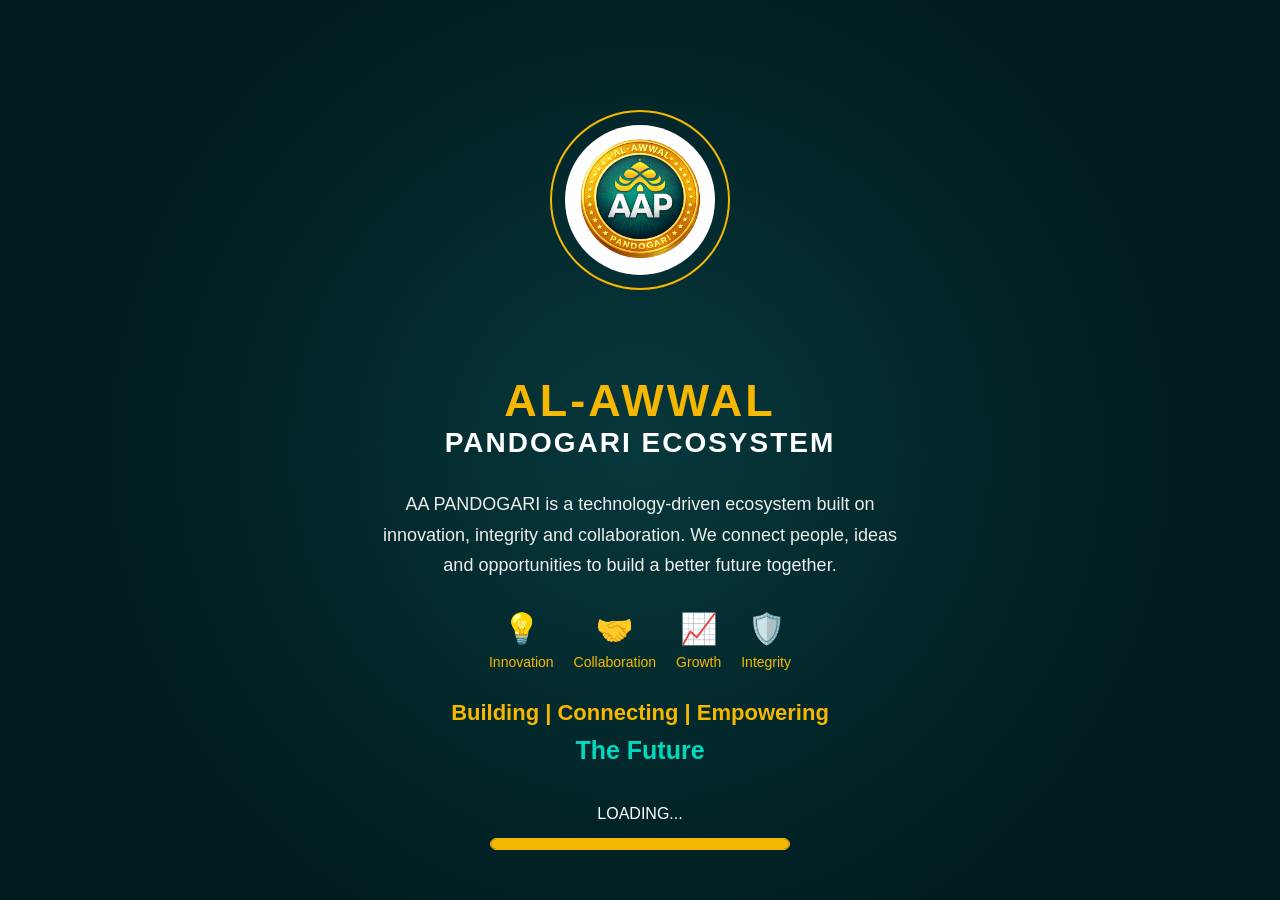
<file: index.html>
<!DOCTYPE html>
<html lang="en">

<head>

<meta charset="UTF-8">
<meta name="viewport" content="width=device-width, initial-scale=1.0">

<title>
AL-AWWAL PANDOGARI ECOSYSTEM
</title>


<link rel="stylesheet" href="frontend/css/splash.css">

</head>


<body>


<div class="splash">


<!-- Logo Animation -->

<div class="logo-container">

<div class="glow-ring"></div>


<img 
src="logo/logo.png"
class="logo"
alt="AAP Logo">


</div>





<h1>
AL-AWWAL
</h1>


<h2>
PANDOGARI ECOSYSTEM
</h2>




<p class="description">

AA PANDOGARI is a technology-driven ecosystem
built on innovation, integrity and collaboration.

We connect people, ideas and opportunities
to build a better future together.

</p>






<div class="values">


<div>
<span>💡</span>
<p>Innovation</p>
</div>



<div>
<span>🤝</span>
<p>Collaboration</p>
</div>




<div>
<span>📈</span>
<p>Growth</p>
</div>




<div>
<span>🛡️</span>
<p>Integrity</p>
</div>


</div>





<h3>
Building | Connecting | Empowering
</h3>



<h4>
The Future
</h4>





<div class="loading">

<p>
Loading...
</p>


<div class="progress">

<div class="bar"></div>

</div>


</div>




</div>



<script>

// Automatically move to registration page

setTimeout(()=>{

window.location.href="frontend/html/registration.html";

},5000);


</script>



</body>

</html>
</file>
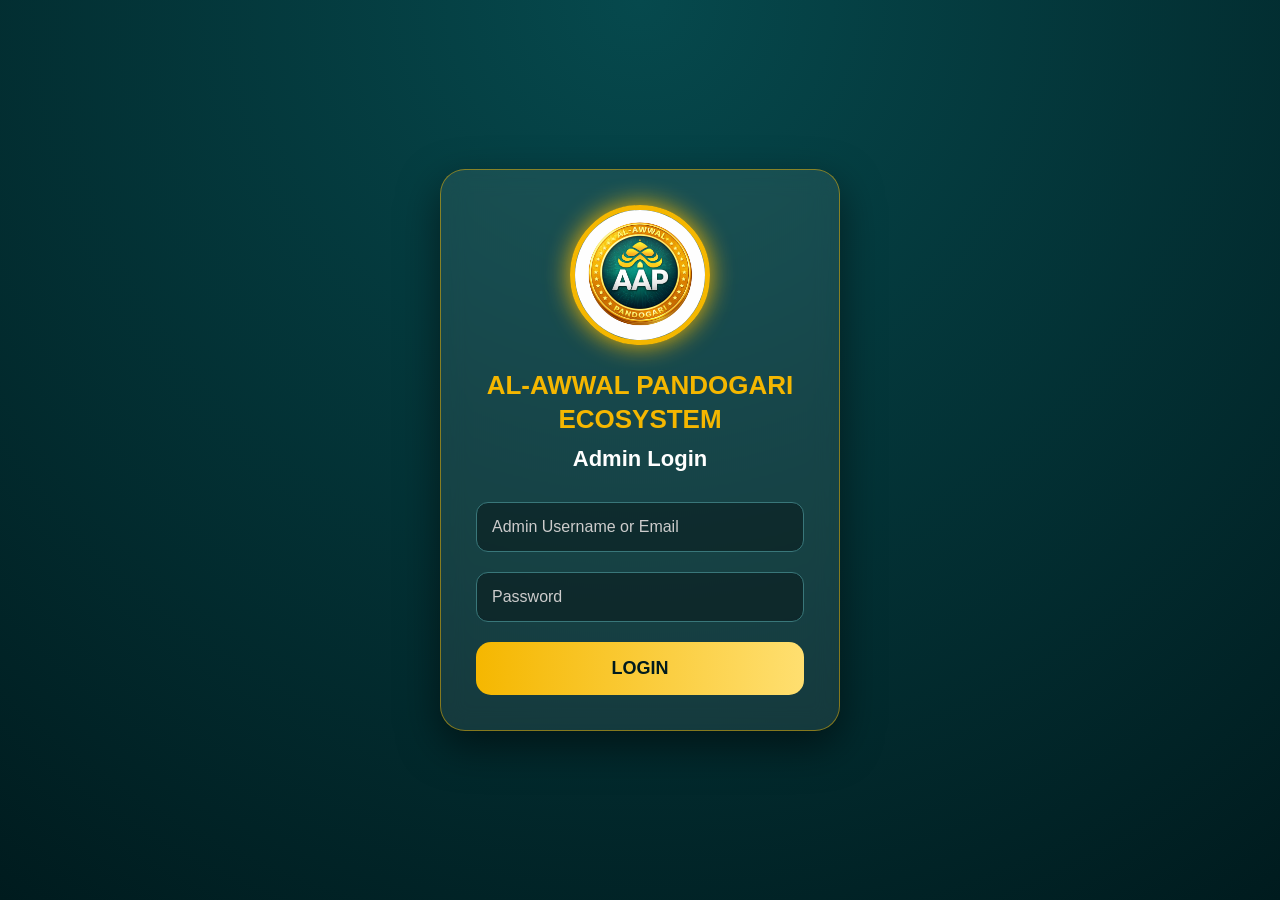
<file: frontend/html/login.html>
<!DOCTYPE html>

<html lang="en">

<head>

<meta charset="UTF-8">

<meta name="viewport" content="width=device-width, initial-scale=1.0">


<title>
AAP Admin Login
</title>


<link rel="stylesheet" href="../css/login.css">


</head>



<body>



<div class="login-container">



<div class="login-box">



<img 
src="/logo/logo.png" 
class="login-logo"
alt="AAP Logo">



<h1>
AL-AWWAL PANDOGARI ECOSYSTEM
</h1>



<h2>
Admin Login
</h2>





<form id="loginForm">


<input
type="text"
id="email"
placeholder="Admin Username or Email"
required>



<input

type="password"

id="password"

placeholder="Password"

required>





<button type="submit">

LOGIN

</button>



</form>



</div>



</div>





<script src="../js/login.js"></script>



</body>


</html>
</file>
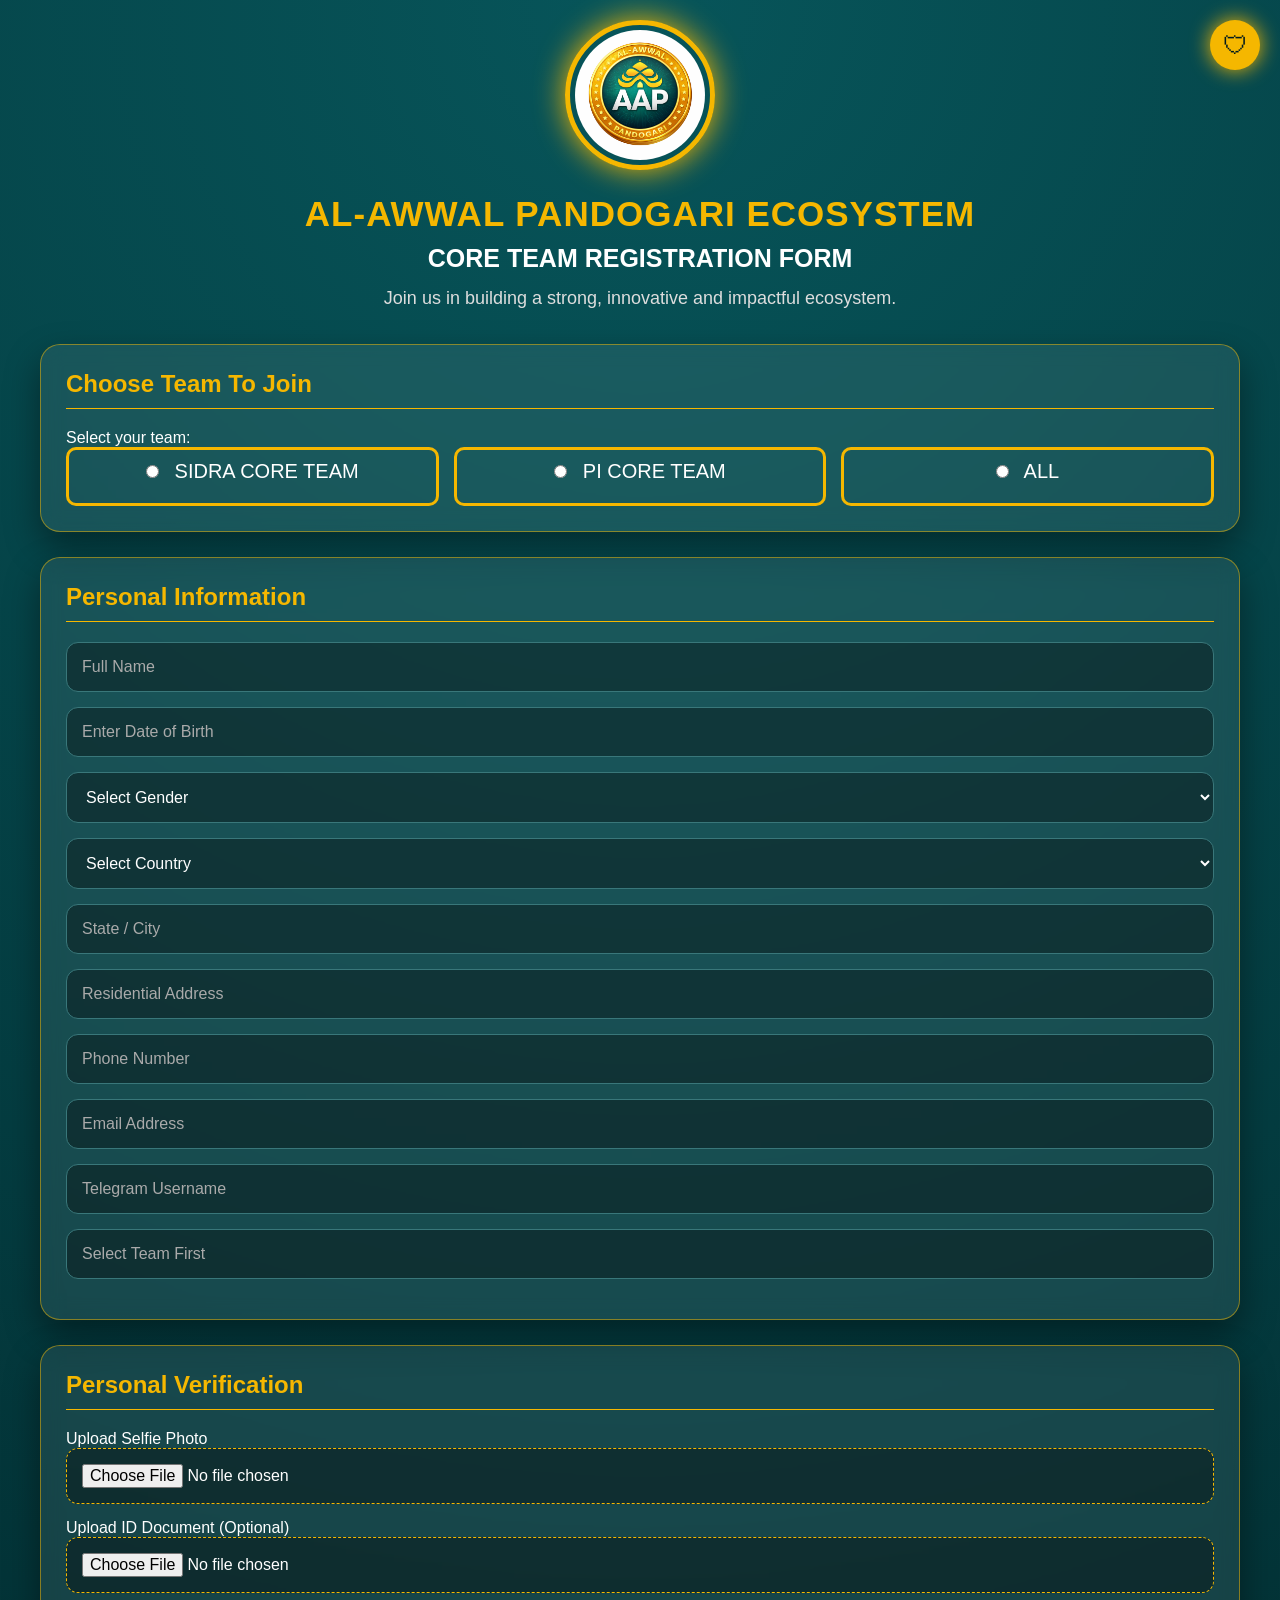
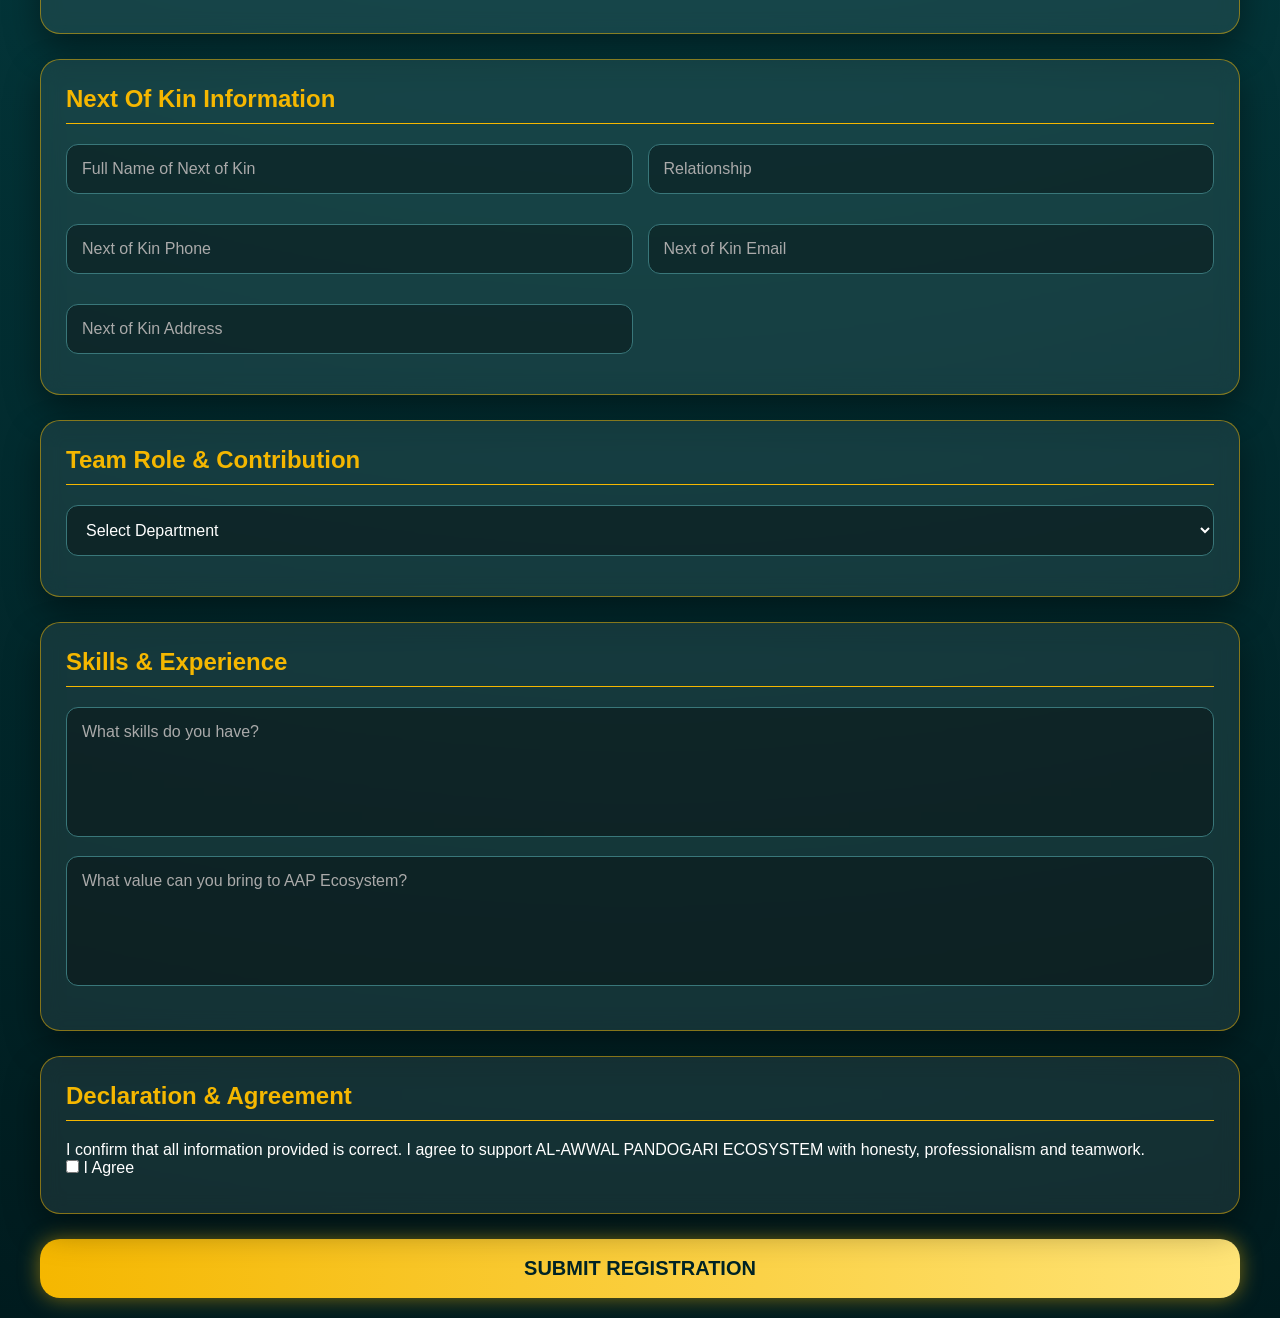
<file: frontend/html/registration.html>
<!DOCTYPE html>
<html lang="en">
<head>
    <meta charset="UTF-8">
    <meta name="viewport" content="width=device-width, initial-scale=1.0">
    <title>
        AL-AWWAL PANDOGARI ECOSYSTEM - Core Team Registration
    </title>

    <link rel="stylesheet" href="../css/registration.css">
</head>

<body>

      <!-- Admin Secure Access -->

<a href="../html/login.html" 
class="admin-shield"
title="Admin Portal">

🛡

</a>

<div class="container">

    <!-- Header -->
    <header>

        <img
        src="/logo/logo.png" 
        class="logo" 
        alt="AAP Logo">

        <h1>
            AL-AWWAL PANDOGARI ECOSYSTEM
        </h1>

        <h2>
            CORE TEAM REGISTRATION FORM
        </h2>

        <p>
            Join us in building a strong, innovative and impactful ecosystem.
        </p>
    </header>


    <form id="registrationForm">


        <!-- TEAM SELECTION -->

        <section class="card">

            <h3>
                Choose Team To Join
            </h3>


            <label>
                Select your team:
            </label>
          
        
            <div class="team-options">


<label>

<input 
type="radio"
name="team"
id="sidra"
value="SIDRA_CORE_TEAM">

SIDRA CORE TEAM

</label>



<label>

<input 
type="radio"
name="team"
id="piCore"
value="PI_CORE_TEAM">

PI CORE TEAM

</label>



<label>

<input 
type="radio"
name="team"
id="allTeam"
value="ALL">

ALL

</label>


            </div>


        </section>



        <!-- PERSONAL INFORMATION -->


        <section class="card">

        <h3>
            Personal Information
        </h3>



        <input 
        type="text"
        name="fullName"
        placeholder="Full Name"
        required>

        
          <div class="date-wrapper">

<input
type="text"
name="dob"
id="dob"
placeholder="Enter Date of Birth"
onfocus="this.type='date'"
onblur="if(!this.value)this.type='text'"
required>

          </div>
          
        <select name="gender" required>

<option value="" disabled selected>
Select Gender
</option>

<option value="Male">
Male
</option>

<option value="Female">
Female
</option>

        </select>



      
          <select 
name="country" 
id="country" 
required>

<option value="" disabled selected>
Select Country
</option>


<!-- Africa -->

<option>Algeria</option>
<option>Angola</option>
<option>Benin</option>
<option>Botswana</option>
<option>Burkina Faso</option>
<option>Burundi</option>
<option>Cabo Verde</option>
<option>Cameroon</option>
<option>Central African Republic</option>
<option>Chad</option>
<option>Comoros</option>
<option>Democratic Republic of the Congo</option>
<option>Republic of the Congo</option>
<option>Cote d'Ivoire</option>
<option>Djibouti</option>
<option>Egypt</option>
<option>Equatorial Guinea</option>
<option>Eritrea</option>
<option>Eswatini</option>
<option>Ethiopia</option>
<option>Gabon</option>
<option>Gambia</option>
<option>Ghana</option>
<option>Guinea</option>
<option>Guinea-Bissau</option>
<option>Kenya</option>
<option>Lesotho</option>
<option>Liberia</option>
<option>Libya</option>
<option>Madagascar</option>
<option>Malawi</option>
<option>Mali</option>
<option>Mauritania</option>
<option>Mauritius</option>
<option>Morocco</option>
<option>Mozambique</option>
<option>Namibia</option>
<option>Niger</option>
<option>Nigeria</option>
<option>Rwanda</option>
<option>Sao Tome and Principe</option>
<option>Senegal</option>
<option>Seychelles</option>
<option>Sierra Leone</option>
<option>Somalia</option>
<option>South Africa</option>
<option>South Sudan</option>
<option>Sudan</option>
<option>Tanzania</option>
<option>Togo</option>
<option>Tunisia</option>
<option>Uganda</option>
<option>Zambia</option>
<option>Zimbabwe</option>


<!-- Asia -->

<option>Afghanistan</option>
<option>Armenia</option>
<option>Azerbaijan</option>
<option>Bahrain</option>
<option>Bangladesh</option>
<option>Bhutan</option>
<option>Brunei</option>
<option>Cambodia</option>
<option>China</option>
<option>Cyprus</option>
<option>Georgia</option>
<option>India</option>
<option>Indonesia</option>
<option>Iran</option>
<option>Iraq</option>
<option>Israel</option>
<option>Japan</option>
<option>Jordan</option>
<option>Kazakhstan</option>
<option>Kuwait</option>
<option>Kyrgyzstan</option>
<option>Laos</option>
<option>Lebanon</option>
<option>Malaysia</option>
<option>Maldives</option>
<option>Mongolia</option>
<option>Myanmar</option>
<option>Nepal</option>
<option>North Korea</option>
<option>Oman</option>
<option>Pakistan</option>
<option>Palestine</option>
<option>Philippines</option>
<option>Qatar</option>
<option>Saudi Arabia</option>
<option>Singapore</option>
<option>South Korea</option>
<option>Sri Lanka</option>
<option>Syria</option>
<option>Taiwan</option>
<option>Tajikistan</option>
<option>Thailand</option>
<option>Timor-Leste</option>
<option>Turkey</option>
<option>Turkmenistan</option>
<option>United Arab Emirates</option>
<option>Uzbekistan</option>
<option>Vietnam</option>
<option>Yemen</option>


<!-- Europe -->

<option>Albania</option>
<option>Andorra</option>
<option>Austria</option>
<option>Belarus</option>
<option>Belgium</option>
<option>Bosnia and Herzegovina</option>
<option>Bulgaria</option>
<option>Croatia</option>
<option>Czech Republic</option>
<option>Denmark</option>
<option>Estonia</option>
<option>Finland</option>
<option>France</option>
<option>Germany</option>
<option>Greece</option>
<option>Hungary</option>
<option>Iceland</option>
<option>Ireland</option>
<option>Italy</option>
<option>Latvia</option>
<option>Lithuania</option>
<option>Luxembourg</option>
<option>Malta</option>
<option>Moldova</option>
<option>Monaco</option>
<option>Montenegro</option>
<option>Netherlands</option>
<option>North Macedonia</option>
<option>Norway</option>
<option>Poland</option>
<option>Portugal</option>
<option>Romania</option>
<option>Russia</option>
<option>Serbia</option>
<option>Slovakia</option>
<option>Slovenia</option>
<option>Spain</option>
<option>Sweden</option>
<option>Switzerland</option>
<option>Ukraine</option>
<option>United Kingdom</option>


<!-- Americas -->

<option>Argentina</option>
<option>Brazil</option>
<option>Canada</option>
<option>Chile</option>
<option>Colombia</option>
<option>Costa Rica</option>
<option>Cuba</option>
<option>Dominican Republic</option>
<option>Ecuador</option>
<option>Guatemala</option>
<option>Haiti</option>
<option>Honduras</option>
<option>Jamaica</option>
<option>Mexico</option>
<option>Panama</option>
<option>Paraguay</option>
<option>Peru</option>
<option>United States</option>
<option>Uruguay</option>
<option>Venezuela</option>


<!-- Oceania -->

<option>Australia</option>
<option>Fiji</option>
<option>New Zealand</option>
<option>Papua New Guinea</option>


</select>


        <input
        type="text"
        name="state"
        placeholder="State / City"
        required>



        <input
        type="text"
        name="address"
        placeholder="Residential Address"
        required>



        <input
        type="tel"
        name="phone"
        placeholder="Phone Number"
        required>



        <input
        type="email"
        name="email"
        placeholder="Email Address"
        required>



        <input
        type="text"
        name="social"
        placeholder="Telegram Username">

          
        <div id="singleUsername">


<input
type="text"
id="username"
name="username"
placeholder="Select Team First"
required>


</div>




<div id="allUsernames" style="display:none;">


<input
type="text"
id="piUsername"
name="piUsername"
placeholder="Enter Pi Username">


<input
type="text"
id="sidraUsername"
name="sidraUsername"
placeholder="Enter Sidra Username">


</div>


        </section>
      
<!-- VERIFICATION -->

<section class="card">

        <h3>
            Personal Verification
        </h3>


        <label>
            Upload Selfie Photo
        </label>


        <input
        type="file"
        name="selfie"
        accept="image/*"
        required>


        <label>
            Upload ID Document (Optional)
        </label>


        <input
        type="file"
        name="document">


        </section>






        <!-- NEXT OF KIN -->


        <section class="card">

        <h3>
            Next Of Kin Information
        </h3>


        <div class="grid">


        <input
        type="text"
        name="kinName"
        placeholder="Full Name of Next of Kin"
        required>


        <input
        type="text"
        name="relationship"
        placeholder="Relationship"
        required>


        <input
        type="tel"
        name="kinPhone"
        placeholder="Next of Kin Phone"
        required>


        <input
        type="email"
        name="kinEmail"
        placeholder="Next of Kin Email">


        <input
        type="text"
        name="kinAddress"
        placeholder="Next of Kin Address">


        </div>

        </section>





        <!-- ROLE -->


        <section class="card">

        <h3>
            Team Role & Contribution
        </h3>


        <select name="role" required>

            <option>
                Select Department
            </option>

            <option>
                MD / C.E.O
            </option>

            <option>
                Chief Tech Officer
            </option>

            <option>
                Chief Accountant
            </option>
          
            <option>
                Management Team
            </option>

            <option>
                Halal Investigation
            </option>
          
            <option>
                Marketing Manager
            </option>

            <option>
                Social Media Management
            </option>

            <option>
                Graphic Design
            </option>

            <option>
                Team Development
            </option>

            <option>
                Business Development
            </option>

            <option>
                Community Management
            </option>

            <option>
                Country Director
            </option>

            <option>
                Ambassador
            </option>
          
            <option>
                Customer Support
            </option>

        </select>


        </section>






        <!-- SKILLS -->


        <section class="card">

        <h3>
            Skills & Experience
        </h3>


        <textarea
        placeholder="What skills do you have?"
        name="skills"></textarea>


        <textarea
        placeholder="What value can you bring to AAP Ecosystem?"
        name="value"></textarea>
          
        </section>







        <!-- AGREEMENT -->


        <section class="card">


        <h3>
            Declaration & Agreement
        </h3>


        <p>
        I confirm that all information provided is correct.
        I agree to support AL-AWWAL PANDOGARI ECOSYSTEM
        with honesty, professionalism and teamwork.
        </p>


        <label>

        <input
        type="checkbox"
        required>

        I Agree

        </label>


        </section>





        <button type="submit">
            SUBMIT REGISTRATION
        </button>



    </form>


</div>


<script src="../js/script.js"></script>


</body>
</html>
</file>
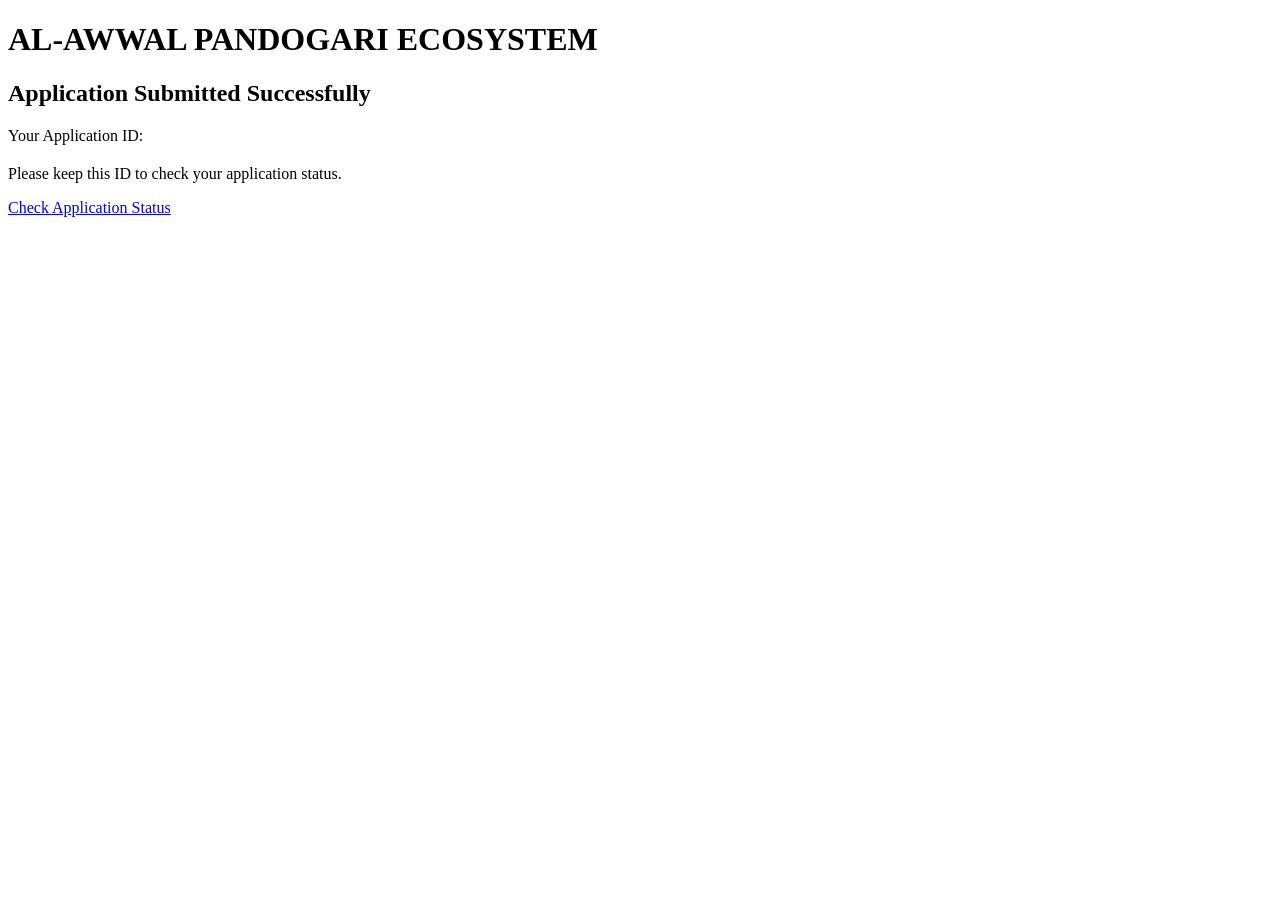
<file: frontend/html/success.html>
<!DOCTYPE html>

<html>

<head>

<title>
Application Submitted
</title>

</head>


<body>


<h1>
AL-AWWAL PANDOGARI ECOSYSTEM
</h1>


<h2>
Application Submitted Successfully
</h2>


<p>
Your Application ID:
</p>


<h2 id="appID"></h2>



<p>

Please keep this ID to check your application status.

</p>



<a href="../html/status.html">

Check Application Status

</a>



<script>


const id =
localStorage.getItem(
"applicationID"
);



document.getElementById(
"appID"
).innerHTML=id;


</script>


</body>

</html>
</file>
<file: frontend/css/splash.css>
*{

margin:0;

padding:0;

box-sizing:border-box;

font-family:
Arial, sans-serif;

}



body{


height:100vh;

background:

radial-gradient(circle at center,

#07383c,

#001b1e 70%);


display:flex;

justify-content:center;

align-items:center;

color:white;

overflow:hidden;


}




.splash{

width:100%;

max-width:600px;

text-align:center;

padding:30px;


}






/* LOGO */


.logo-container{

position:relative;

width:300px;

height:300px;

margin:auto;


display:flex;

justify-content:center;

align-items:center;


}





.logo{


width:150px;

height:150px;

object-fit:contain;


border-radius:50%;


animation:

zoomLogo 3s infinite ease-in-out;


z-index:2;


}






.glow-ring{


position:absolute;


width:180px;

height:180px;


border-radius:50%;


border:

2px solid #f5b700;



animation:

pulse 2s infinite;


}





@keyframes zoomLogo{


0%{

transform:scale(1);

}


50%{

transform:scale(1.12);

}



100%{

transform:scale(1);

}



}





@keyframes pulse{


0%{

transform:scale(.9);

opacity:.5;

}


50%{

transform:scale(1.2);

opacity:1;

}


100%{

transform:scale(.9);

opacity:.5;

}


}







h1{


margin-top:25px;


font-size:45px;


color:#f5b700;


letter-spacing:3px;


}





h2{


font-size:28px;


color:white;


letter-spacing:2px;


}





.description{


margin:30px auto;


font-size:18px;


line-height:1.7;


max-width:520px;


color:#eeeeee;


}





.values{


display:flex;


justify-content:center;


gap:20px;


margin:30px 0;


}




.values div{


color:#f5b700;


font-size:14px;


}



.values span{


font-size:30px;


}





.values p{


margin-top:8px;


}





h3{


font-size:22px;


color:#f5b700;


margin-top:30px;


}





h4{


font-size:25px;


color:#00d9c0;


margin-top:10px;


}





.loading{


margin-top:40px;


}



.loading p{


color:white;


margin-bottom:15px;


text-transform:uppercase;


}





.progress{


height:12px;


width:300px;


margin:auto;


border:

1px solid #f5b700;


border-radius:20px;


overflow:hidden;


}





.bar{


height:100%;


width:0;


background:#f5b700;


animation:

load 5s linear forwards;


}




@keyframes load{


from{

width:0;

}


to{

width:100%;

}


}






@media(max-width:600px){


.logo-container{

width:170px;

height:170px;


}



.logo{

width:140px;

height:140px;

}



h1{

font-size:32px;

}



h2{

font-size:20px;

}



.description{

font-size:15px;

}



.values{

gap:10px;

}



.values span{

font-size:22px;

}



.progress{

width:250px;

}



}
</file>
<file: frontend/css/login.css>
/*
AL-AWWAL PANDOGARI ECOSYSTEM

ADMIN LOGIN PAGE STYLE
*/


*{

margin:0;

padding:0;

box-sizing:border-box;

font-family:
'Segoe UI',
Tahoma,
Geneva,
Verdana,
sans-serif;

}



body{

min-height:100vh;

background:

radial-gradient(
circle at top,
#06494d,
#001b1e
);

color:white;

display:flex;

justify-content:center;

align-items:center;

padding:20px;

}





.login-container{

width:100%;

display:flex;

justify-content:center;

align-items:center;

}





.login-box{


width:400px;


background:

rgba(255,255,255,0.08);



border:

1px solid rgba(245,183,0,0.5);



border-radius:25px;



padding:35px;



text-align:center;



backdrop-filter:blur(12px);



box-shadow:

0 15px 40px rgba(0,0,0,0.5);



}





/* LOGO */


.login-logo{


width:140px;


height:140px;


border-radius:50%;


object-fit:cover;



border:

5px solid #f5b700;



box-shadow:

0 0 25px #f5b700;



margin-bottom:20px;



}





.login-box h1{


font-size:26px;


color:#f5b700;


margin-bottom:10px;


line-height:1.3;


}





.login-box h2{


font-size:22px;


margin-bottom:30px;


color:white;


}





/* FORM */


#loginForm{


display:flex;


flex-direction:column;


gap:20px;


}





input{


width:100%;


padding:15px;


border-radius:12px;


border:

1px solid #39777a;



background:

rgba(0,0,0,.35);



color:white;



font-size:16px;



outline:none;



}





input::placeholder{


color:#ccc;


}





input:focus{


border-color:#f5b700;



box-shadow:

0 0 12px #f5b700;



}






/* LOGIN BUTTON */


button{


width:100%;


padding:16px;



border:none;



border-radius:15px;



background:

linear-gradient(
90deg,
#f5b700,
#ffdf70
);



color:#001b1e;



font-size:18px;



font-weight:bold;



cursor:pointer;



transition:.3s;



}




button:hover{


transform:

translateY(-3px);



box-shadow:

0 10px 25px #f5b700;



}






/* MOBILE */


@media(max-width:500px){



.login-box{


width:100%;


padding:25px;


}



.login-logo{


width:110px;


height:110px;


}



.login-box h1{


font-size:22px;


}



.login-box h2{


font-size:18px;


}



}
</file>
<file: frontend/css/registration.css>
/*
AL-AWWAL PANDOGARI ECOSYSTEM
CORE TEAM REGISTRATION
REGISTRATION CSS
*/


*{
margin:0;
padding:0;
box-sizing:border-box;
font-family:
'Segoe UI',
Tahoma,
Geneva,
Verdana,
sans-serif;
}



body{

background:
radial-gradient(
circle at top,
#07555a,
#001b1e
);

color:white;

min-height:100vh;

padding:20px;

}



/* CONTAINER */

.container{

max-width:1200px;

margin:auto;

}



/* ADMIN SHIELD */


.admin-shield{

position:fixed;

top:20px;

right:20px;

width:50px;

height:50px;

background:#f5b700;

color:#001b1e;

border-radius:50%;

display:flex;

align-items:center;

justify-content:center;

font-size:25px;

text-decoration:none;

box-shadow:
0 0 20px #f5b700;

z-index:9999;

animation:pulse 2s infinite;

}



@keyframes pulse{

50%{

box-shadow:
0 0 35px #f5b700;

}

}





/* HEADER */


header{

text-align:center;

margin-bottom:35px;

}



header img,
.logo{

width:150px;

height:150px;

object-fit:contain;

border-radius:50%;

border:5px solid #f5b700;

padding:5px;

box-shadow:

0 0 30px #f5b700;

animation:
logoGlow 3s infinite;

}



@keyframes logoGlow{

50%{

transform:scale(1.05);

}

}




header h1{

margin-top:20px;

font-size:35px;

color:#f5b700;

letter-spacing:1px;

}



header h2{

font-size:25px;

margin-top:10px;

}



header p{

color:#ddd;

margin-top:15px;

font-size:18px;

}





/* CARD */


.card{

background:

rgba(255,255,255,.08);

border:

1px solid rgba(245,183,0,.5);

border-radius:20px;

padding:25px;

margin-bottom:25px;

backdrop-filter:blur(10px);

box-shadow:

0 15px 35px rgba(0,0,0,.4);

}





.card h3{

color:#f5b700;

font-size:24px;

border-bottom:

1px solid #f5b700;

padding-bottom:10px;

margin-bottom:20px;

}




/* INPUTS */


input,
select,
textarea{


width:100%;

padding:15px;

margin-bottom:15px;

border-radius:12px;

background:

rgba(0,0,0,.35);

border:

1px solid #39777a;

color:white;

font-size:16px;

outline:none;

}



input::placeholder,
textarea::placeholder{

color:#aaa;

}



select option{

background:#07383c;

color:white;

}




input:focus,
select:focus,
textarea:focus{


border-color:#f5b700;

box-shadow:

0 0 12px #f5b700;

}





textarea{

height:130px;

resize:none;

}





/* TEAM BUTTONS */


.team-options{

display:flex;

gap:15px;

}



.team-options label{


flex:1;

padding:10px;

border:

3px solid #f5b700;

border-radius:10px;

text-align:center;

cursor:pointer;

font-size:20px;

transition:.3s;

}



.team-options label:hover{


background:

rgba(245,183,0,.2);

transform:
translateY(+5px);

}



.team-options input{

width:auto;

margin-right:10px;

}




/* FILE */


input[type="file"]{


border:

1px dashed #f5b700;

padding:15px;

}




/* BUTTON */


button{


width:100%;

padding:18px;

border:none;

border-radius:20px;

background:

linear-gradient(
90deg,
#f5b700,
#ffe477
);

color:#002426;

font-size:20px;

font-weight:bold;

cursor:pointer;

transition:.3s;

box-shadow:

0 0 20px rgba(245,183,0,.5);

}



button:hover{

transform:

translateY(-5px);

box-shadow:

0 15px 35px #f5b700;

}




/* CHECKBOX */


input[type="checkbox"]{

width:auto;

}





/* NEXT OF KIN GRID */


.grid{

display:grid;

grid-template-columns:

repeat(2,1fr);

gap:15px;

}





/* MOBILE */


@media(max-width:800px){


body{

padding:12px;

}


header img,
.logo{

width:120px;

height:120px;

}



header h1{

font-size:25px;

}



header h2{

font-size:20px;

}



.team-options{

flex-direction:column;

}



.grid{

grid-template-columns:1fr;

}



.card{

padding:18px;

}



button{

font-size:17px;

}


}
</file>
